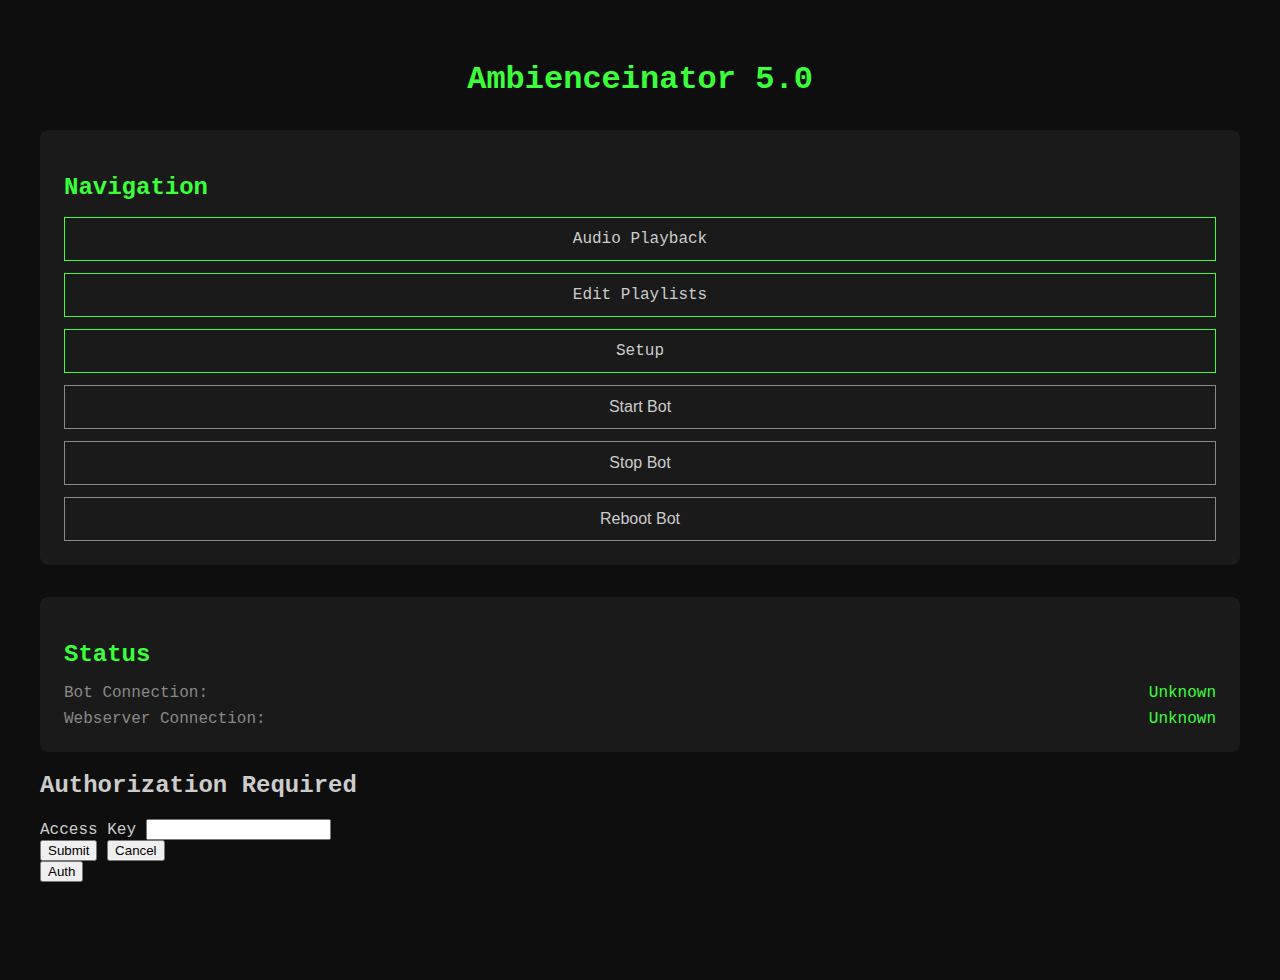
<file: index.html>
<!DOCTYPE html>
<html lang="en">
<head>
    <meta charset="UTF-8" />
    <meta name="viewport" content="width=device-width, initial-scale=1.0" />
    <title>Ambienceinator 5.0</title>
    <link rel="stylesheet" href="styles/styles.css"/>
    <script src="public/shared.js" defer></script>
    <script src="public/index.js" defer></script>
</head>
<body class="page page--dark page-index">
    <header class="header">
        <h1 class="header__title">Ambienceinator 5.0</h1>
    </header>

    <main class="home">
        <section class="home__nav nav-box">
        <h2 class="nav-box__title">Navigation</h2>
        <nav class="nav-box__menu">
            <a href="./playback" class="nav-box__btn nav-box__btn--link">Audio Playback</a>
            <a href="./edit" class="nav-box__btn nav-box__btn--link">Edit Playlists</a>
            <a href="./setup" class="nav-box__btn nav-box__btn--link">Setup</a>

            <button class="nav-box__btn nav-box__btn--action" id="btn-start">Start Bot</button>
            <button class="nav-box__btn nav-box__btn--action" id="btn-stop">Stop Bot</button>
            <button class="nav-box__btn nav-box__btn--action" id="btn-reboot">Reboot Bot</button>
        </nav>
        </section>

        <section class="home__status status-box">
        <h2 class="status-box__title">Status</h2>
        <div class="status-box__item status-box__item--bot">
            <span class="status-box__label">Bot Connection:</span>
            <span class="status-box__value" id="status-bot">Unknown</span>
        </div>
        <div class="status-box__item status-box__item--web">
            <span class="status-box__label">Webserver Connection:</span>
            <span class="status-box__value" id="status-web">Unknown</span>
        </div>
        </section>
    </main>
    
    <!-- AUTH OVERLAY (Global) -->
    <div id="auth-overlay" class="auth-overlay hidden">
        <div class="auth-modal">
            <h2 class="auth-modal__title">Authorization Required</h2>

            <label for="auth-input" class="auth-modal__label">Access Key</label>
            <input id="auth-input" type="password" class="auth-modal__input" />

            <div class="auth-modal__buttons">
                <button id="auth-submit" class="auth-modal__btn">Submit</button>
                <button id="auth-cancel" class="auth-modal__btn auth-modal__btn--cancel">Cancel</button>
            </div>
        </div>
    </div>

    <!-- AUTH FLOATING BUTTON -->
    <button id="auth-float-btn" class="corner-btn auth-float-btn hidden">Auth</button>

    <script src="public/auth_overlay.js" defer></script>
    
    <div id="global-status" class="global-status"></div>

</body>
</html>
</file>
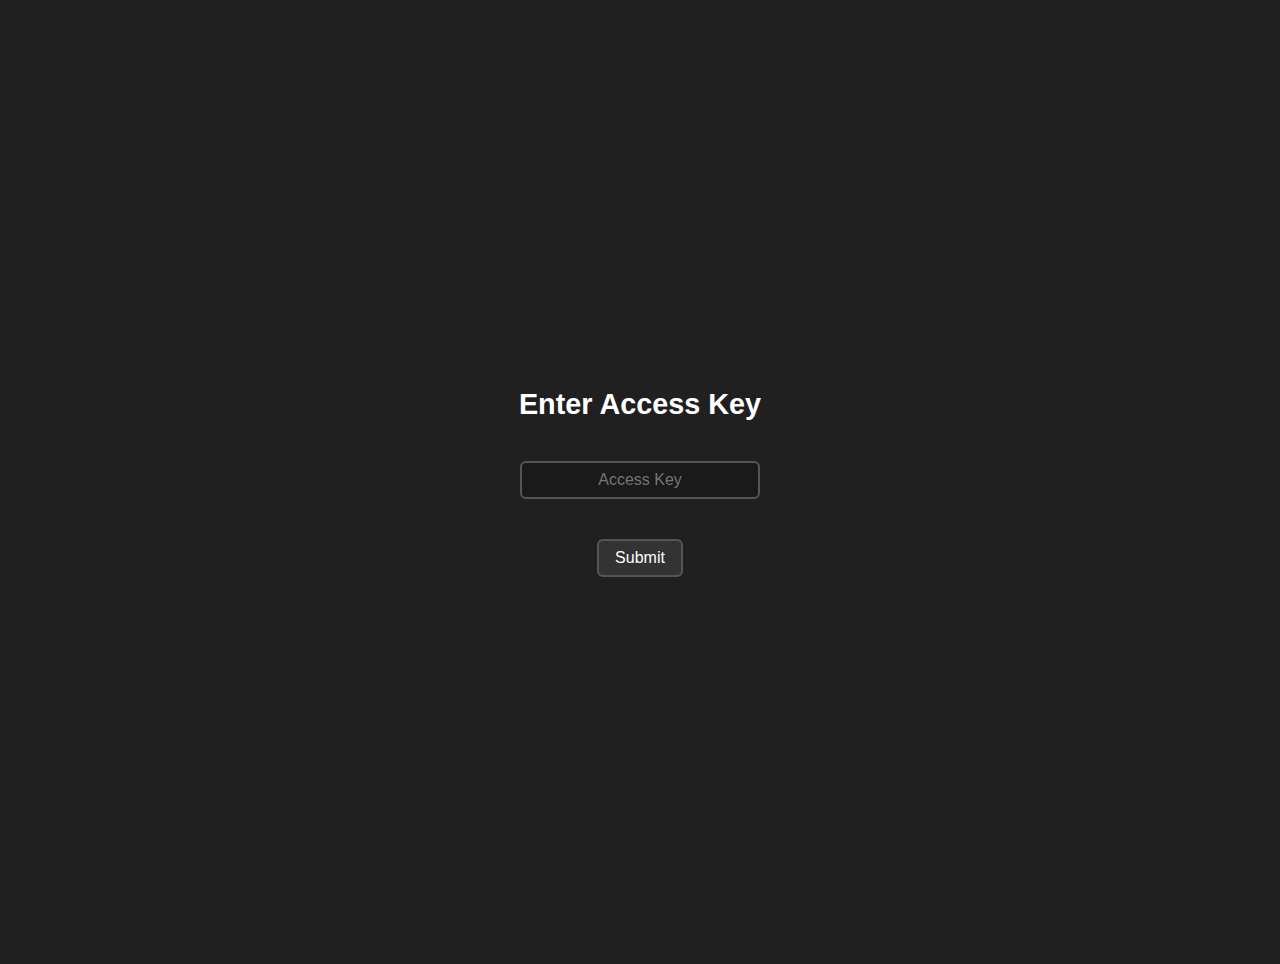
<file: auth.html>
<!DOCTYPE html>
<html>
<head>
    <meta charset="UTF-8">
    <title>Authenticate - Ambience-inator</title>
    <link rel="stylesheet" href="public/style.css">
    <style>
        .auth-box {
            display: flex;
            flex-direction: column;
            align-items: center;
            justify-content: center;
            gap: 1rem;
            height: 100vh;
        }
        input {
            padding: 8px;
            width: 240px;
            text-align: center;
        }
        button {
            padding: 8px 16px;
        }
    </style>
    <script>
        async function submitAuth() {
            const key = document.getElementById("authKey").value.trim();
            if (!key) return alert("Enter the key");

            // Verify key with server
            const res = await fetch("https://ambienceinator-web.onrender.com/auth_check", {
                method: "POST",
                headers: { "Content-Type": "application/json" },
                body: JSON.stringify({ key }),
                credentials: "include"
            });
            const data = await res.json();

            if (data.ok) {
                window.location.href = "./";
            } else {
                alert("Invalid key");
                localStorage.removeItem("ambience_auth_key");
            }
        }
    </script>
</head>
<body>
    <div class="auth-box">
        <h2>Enter Access Key</h2>
        <input id="authKey" type="password" placeholder="Access Key">
        <button onclick="submitAuth()">Submit</button>
    </div>
</body>
</html>
</file>
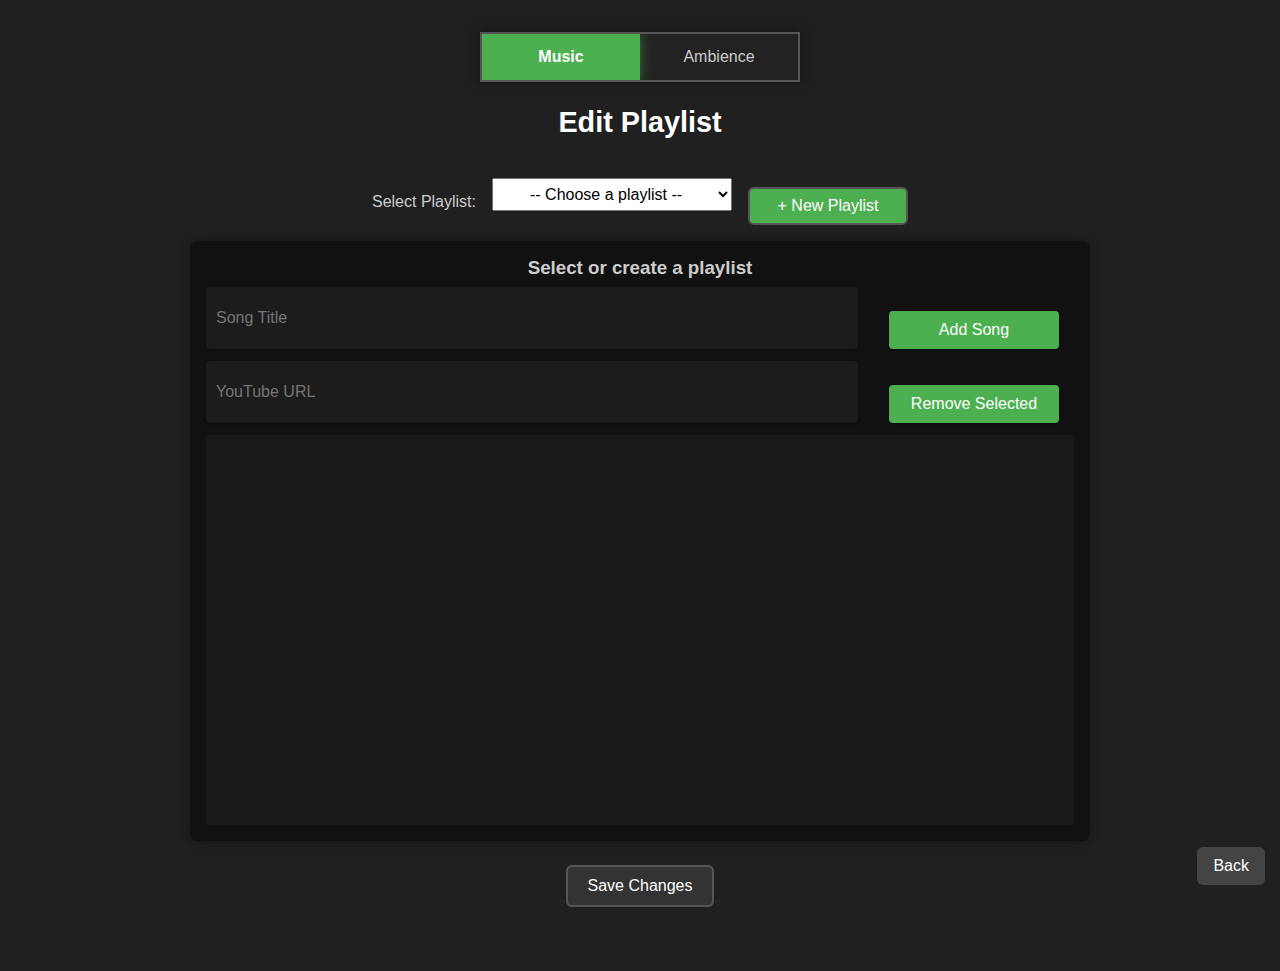
<file: edit.html>
<!DOCTYPE html>
<html>
<head>
    <meta charset="utf-8">
    <title>Edit Playlist - Ambience-inator 5.0</title>
    <link rel="stylesheet" href="public/style.css">
    <script src="public/edit.js" defer></script>
</head>    
<body>
    
    <div class="mode-toggle-container">
        <div class="mode-switch">
            <div class="mode-highlight"></div>
            <button id="musicModeBtn" class="mode-option active" onclick="switchMode('music')">Music</button>
            <button id="ambienceModeBtn" class="mode-option" onclick="switchMode('ambience')">Ambience</button>
        </div>
    </div>
    
    <h2>Edit Playlist</h2>
    
    <div class="playlist-controls">
        <label for="playlistSelect">Select Playlist:</label>
        <select id="playlistSelect">
            <option value="" disabled selected>-- Choose a playlist --</option>
        </select>
        <button id="newPlaylistBtn">+ New Playlist</button>        
    </div>
    
    <div id="playlistPanel" class="playlist-panel">
        <h3 id="playlistTitle" class="playlist-title">Select or create a playlist</h3>
        
        <div class="song-controls">
            <input id="songTitle" placeholder="Song Title">
            <button id="addSongBtn">Add Song</button>
            <input id="songUrl" placeholder="YouTube URL">
            <button id="removeSongBtn">Remove Selected</button>
        </div>        
        
        <ul id="songList" class="song-list"></ul>        
    </div>
    
    <div class="actions">
        <button id="saveBtn">Save Changes</button>
        <button class="floating" onclick="window.location.href='/'">Back</button>
    </div>
    
    <div id="statusMessage" class="status-message"></div>
    
</body>
</html>
</file>
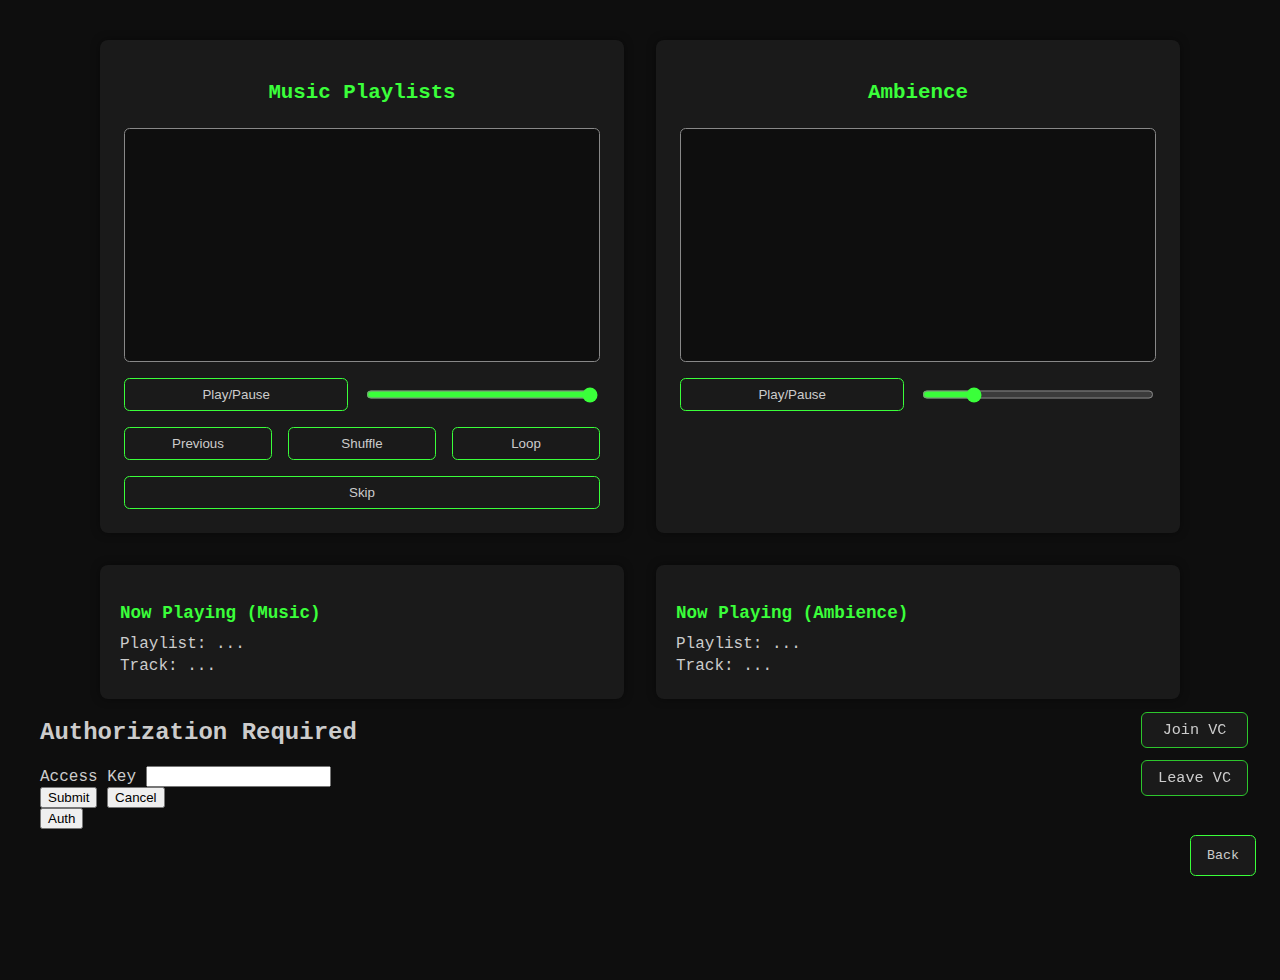
<file: playback.html>
<!DOCTYPE html>
<html lang="en">
<head>
    <meta charset="UTF-8" />
    <meta name="viewport" content="width=device-width, initial-scale=1.0" />
    <title>Ambienceinator 5.0 - Playback</title>
    <link rel="stylesheet" href="styles/styles.css" />
    <script src="public/shared.js" defer></script>
    <script src="public/playback.js" defer></script>
    
</head>
<body class="page page--dark page-playback">
    <main class="playback">

        <section class="playback__panels playback-panels">
        <!-- Music Panel -->
        <section class="playback-panels__panel playback-panel playback-panel--music">
            <h2 class="playback-panel__title">Music Playlists</h2>
            <div class="playback-panel__content" id="music-content"></div>

            <div class="playback-panel__controls">
            <div class="playback-panel__controls-row">
                <button id="music-playpause" class="playback-panel__btn">Play/Pause</button>
                <input type="range" id="music-volume" class="playback-panel__volume" min="0" max="100" value="100"/>
            </div>
            <div class="playback-panel__controls-row">
                <button id="music-prev" class="playback-panel__btn">Previous</button>
                <button id="music-shuffle" class="playback-panel__btn">Shuffle</button>
                <button id="music-loop" class="playback-panel__btn">Loop</button>
                <button id="music-skip" class="playback-panel__btn">Skip</button>
            </div>
            </div>
        </section>

        <!-- Ambience Panel -->
        <section class="playback-panels__panel playback-panel playback-panel--ambience">
            <h2 class="playback-panel__title">Ambience</h2>
            <div class="playback-panel__content" id="ambience-content"></div>

            <div class="playback-panel__controls">
            <div class="playback-panel__controls-row">
                <button id="ambience-playpause" class="playback-panel__btn">Play/Pause</button>
                <input type="range" id="ambience-volume" class="playback-panel__volume" min="0" max="100" value="20"/>
            </div>
            <div class="playback-panel__controls-row playback-panel__controls-row--empty"></div>
            </div>
        </section>
        </section>

        <!-- Now Playing Panels -->
        <section class="playback__nowplaying playback-nowplaying">
        <section class="playback-nowplaying__panel">
            <h3 class="playback-nowplaying__title">Now Playing (Music)</h3>
            <p class="playback-nowplaying__line" id="np-music-playlist">Playlist: ...</p>
            <p class="playback-nowplaying__line" id="np-music-track">Track: ...</p>
        </section>

        <section class="playback-nowplaying__panel">
            <h3 class="playback-nowplaying__title">Now Playing (Ambience)</h3>
            <p class="playback-nowplaying__line" id="np-ambience-playlist">Playlist: ...</p>
            <p class="playback-nowplaying__line" id="np-ambience-track">Track: ...</p>
        </section>
        </section>

    </main>
    
    <div class="playback-floating-vc">
        <button id="vc-join" class="playback-floating-vc__btn">Join VC</button>
        <button id="vc-leave" class="playback-floating-vc__btn">Leave VC</button>
    </div>
    
    <!-- AUTH OVERLAY (Global) -->
    <div id="auth-overlay" class="auth-overlay hidden">
        <div class="auth-modal">
            <h2 class="auth-modal__title">Authorization Required</h2>

            <label for="auth-input" class="auth-modal__label">Access Key</label>
            <input id="auth-input" type="password" class="auth-modal__input" />

            <div class="auth-modal__buttons">
                <button id="auth-submit" class="auth-modal__btn">Submit</button>
                <button id="auth-cancel" class="auth-modal__btn auth-modal__btn--cancel">Cancel</button>
            </div>
        </div>
    </div>

    <!-- AUTH FLOATING BUTTON -->
    <button id="auth-float-btn" class="corner-btn auth-float-btn hidden">Auth</button>

    <script src="public/auth_overlay.js" defer></script>

    <a href="./">
        <button class="corner-btn back-btn" type="button">Back</button>
    </a>
    
    <div id="global-status" class="global-status"></div>

</body>
</html>
</file>
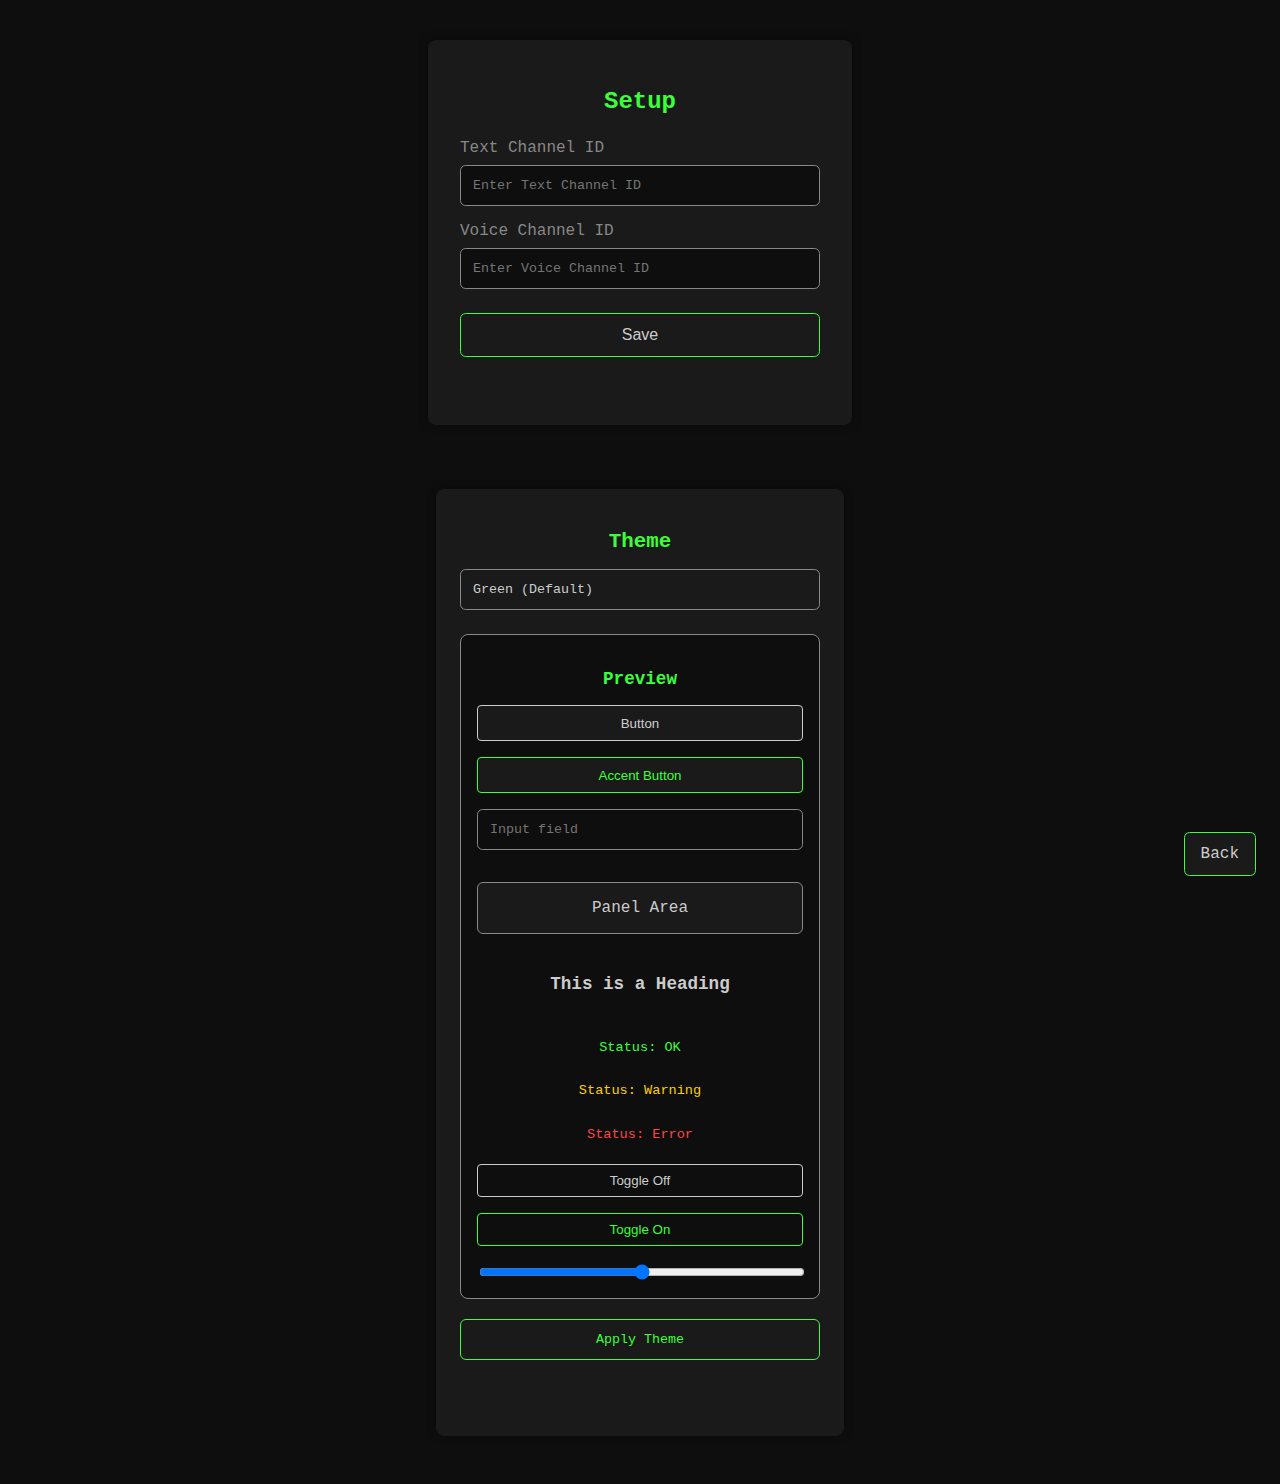
<file: setup.html>
<!DOCTYPE html>
<html lang="en">
<head>
    <meta charset="UTF-8" />
    <meta name="viewport" content="width=device-width, initial-scale=1.0" />
    <title>Ambienceinator 5.0 - Setup</title>
    <link rel="stylesheet" href="styles/styles.css" />
    <script src="public/shared.js" defer></script>
    <script src="public/setup.js" defer></script>
</head>
<body class="page page--dark">
    <main class="setup">
        <section class="setup__panel setup-panel">
            <h1 class="setup-panel__title">Setup</h1>

            <label for="setup-text" class="setup-panel__label">Text Channel ID</label>
            <input
                type="text"
                id="setup-text"
                class="setup-panel__input"
                placeholder="Enter Text Channel ID"
                autocomplete="off"
            />

            <label for="setup-voice" class="setup-panel__label">Voice Channel ID</label>
            <input
                type="text"
                id="setup-voice"
                class="setup-panel__input"
                placeholder="Enter Voice Channel ID"
                autocomplete="off"
            />

            <button id="setup-save" class="setup-panel__btn">Save</button>

            <div id="setup-status" class="setup-panel__status">&nbsp;</div>
        </section>
        
        <section class="setup-theme">
            <h2 class="setup-theme__title">Theme</h2>

            <!-- Theme Selector -->
            <div class="setup-theme__select-wrapper">
                <select id="theme-select" class="setup-theme__select setup-theme__select--styled">
                    <option value="green">Green (Default)</option>
                    <option value="purple">Purple</option>
                    <option value="pink">Pink</option>
                    <option value="forest">Forest</option>
                    <option value="discord">Discord</option>
                    <option value="nord">Nord</option>
                    <option value="solarized-dark">Solarized - Dark</option>
                    <option value="synthwave">Synthwave</option>
                    <option value="terminal">Terminal</option>
                    <option value="steam">Steam</option>
                    <option value="twitch">Twitch</option>
                    <option value="nebula">Nebula</option>
                    <option value="vscode">VSCode</option>
                </select>
            </div>

            <!-- PREVIEW BUFFET -->
            <div class="setup-theme__preview-area">
                <h3 class="setup-theme__preview-title">Preview</h3>

                <div class="setup-theme__preview-grid">

                    <!-- Buttons -->
                    <button class="preview-btn">Button</button>
                    <button class="preview-btn preview-btn--accent">Accent Button</button>

                    <!-- Inputs -->
                    <input type="text" class="preview-input" placeholder="Input field" />

                    <!-- Panels -->
                    <div class="preview-panel">
                        <span>Panel Area</span>
                    </div>

                    <!-- Headings -->
                    <h4 class="preview-heading">This is a Heading</h4>

                    <!-- Status labels -->
                    <span class="preview-status preview-status--ok">Status: OK</span>
                    <span class="preview-status preview-status--warn">Status: Warning</span>
                    <span class="preview-status preview-status--err">Status: Error</span>

                    <!-- Toggle Buttons -->
                    <button class="preview-toggle">Toggle Off</button>
                    <button class="preview-toggle preview-toggle--on">Toggle On</button>

                    <!-- Slider -->
                    <input type="range" class="preview-slider" />
                </div>
            </div>

            <!-- APPLY THEME -->
            <button id="theme-apply" class="setup-theme__apply-btn">
                Apply Theme
            </button>

            <p class="setup-theme__status" id="theme-status"></p>
        </section>

    </main>

    <a href="./" class="setup__back-btn back-btn">Back</a>
</body>
</html>
</file>
<file: styles/styles.css>
:root,
[data-theme=green] {
  --bg: #0e0e0e;
  --bg-light: #1a1a1a;
  --accent: #3aff3a;
  --accent-dark:#2dc62d;
  --grey: #cccccc;
  --grey-dark: #888888;
}

[data-theme=purple] {
  --bg: #0e0e0e;
  --bg-light: #1a1a1a;
  --accent: #c259ff;
  --accent-dark:#8c32c8;
  --grey: #e0d4f7;
  --grey-dark: #9a7fc0;
}

[data-theme=pink] {
  --bg: #0e0e0e;
  --bg-light: #1a1a1a;
  --accent: #ff5fad;
  --accent-dark:#d83d89;
  --grey: #ffd9ec;
  --grey-dark: #b38aa3;
}

[data-theme=forest] {
  --bg: #0e0e0e;
  --bg-light: #1a1a1a;
  --accent: #4cbc4c;
  --accent-dark:#359335;
  --grey: #d2e2d2;
  --grey-dark: #90a790;
}

.page--dark {
  background-color: var(--bg);
  color: var(--grey);
  font-family: "Fira Mono", monospace;
  min-height: 100vh;
  padding: 2rem;
}

.header__title {
  font-size: 2rem;
  color: var(--accent);
  margin-bottom: 2rem;
  text-align: center;
}

.nav-box {
  background: var(--bg-light);
  padding: 1.5rem;
  border-radius: 0.5rem;
  margin-bottom: 2rem;
}
.nav-box__title {
  color: var(--accent);
  margin-bottom: 1rem;
}
.nav-box__menu {
  display: flex;
  flex-direction: column;
  gap: 0.75rem;
}
.nav-box__btn {
  padding: 0.75rem 1rem;
  border: 1px solid var(--accent);
  background: transparent;
  color: var(--grey);
  cursor: pointer;
  text-align: center;
  font-size: 1rem;
  transition: all 0.15s ease;
}
.nav-box__btn:disabled {
  background: var(--bg-light);
  border-color: var(--grey-dark);
  color: var(--grey-dark);
  opacity: 0.5;
  cursor: not-allowed;
  box-shadow: none;
  transform: none;
  pointer-events: none;
  filter: grayscale(50%);
}
.nav-box__btn:hover {
  background: var(--accent-dark);
  color: var(--bg);
}
.nav-box__btn--link {
  text-decoration: none;
  display: block;
}
.nav-box__btn--action {
  border-color: var(--grey-dark);
}
.nav-box__btn--action:hover {
  background: var(--grey-dark);
  color: var(--bg);
}

.status-box {
  background: var(--bg-light);
  padding: 1.5rem;
  border-radius: 0.5rem;
}
.status-box__title {
  color: var(--accent);
  margin-bottom: 1rem;
}
.status-box__item {
  display: flex;
  justify-content: space-between;
  margin-bottom: 0.5rem;
}
.status-box__item:last-child {
  margin-bottom: 0;
}
.status-box__label {
  color: var(--grey-dark);
}
.status-box__value {
  color: var(--accent);
}

.auth {
  display: flex;
  justify-content: center;
  align-items: center;
  min-height: 100vh;
}

.auth-panel {
  background: var(--bg-light);
  padding: 2rem;
  border-radius: 0.5rem;
  width: 320px;
  text-align: center;
  box-shadow: 0 0 10px rgba(0, 0, 0, 0.4);
}
.auth-panel__title {
  color: var(--accent);
  font-size: 1.5rem;
  margin-bottom: 1.5rem;
}
.auth-panel__label {
  display: block;
  text-align: left;
  color: var(--grey-dark);
  margin-bottom: 0.5rem;
}
.auth-panel__input {
  width: 100%;
  padding: 0.75rem;
  border-radius: 0.35rem;
  border: 1px solid var(--grey-dark);
  background: var(--bg);
  color: var(--grey);
  margin-bottom: 1rem;
  font-family: "Fira Mono", monospace;
  box-sizing: border-box;
}
.auth-panel__input:focus {
  border-color: var(--accent);
  outline: none;
  box-shadow: 0 0 6px var(--accent);
}
.auth-panel__btn {
  width: 100%;
  padding: 0.75rem 1rem;
  border-radius: 0.35rem;
  border: 1px solid var(--accent);
  background: transparent;
  color: var(--grey);
  cursor: pointer;
  font-size: 1rem;
  transition: all 0.15s ease;
}
.auth-panel__btn:hover {
  background: var(--accent-dark);
  color: var(--bg);
}

.setup {
  display: flex;
  justify-content: center;
  flex-direction: column;
  gap: 2rem;
  align-items: center;
  min-height: 100vh;
}

.setup-panel {
  background: var(--bg-light);
  padding: 2rem;
  border-radius: 0.5rem;
  width: 360px;
  text-align: center;
  box-shadow: 0 0 10px rgba(0, 0, 0, 0.4);
}
.setup-panel__title {
  color: var(--accent);
  font-size: 1.5rem;
  margin-bottom: 1.5rem;
}
.setup-panel__label {
  display: block;
  text-align: left;
  color: var(--grey-dark);
  margin-bottom: 0.5rem;
}
.setup-panel__input {
  width: 100%;
  padding: 0.75rem;
  border-radius: 0.35rem;
  border: 1px solid var(--grey-dark);
  background: var(--bg);
  color: var(--grey);
  margin-bottom: 1rem;
  font-family: "Fira Mono", monospace;
  box-sizing: border-box;
}
.setup-panel__input:focus {
  border-color: var(--accent);
  outline: none;
  box-shadow: 0 0 6px var(--accent);
}
.setup-panel__btn {
  width: 100%;
  padding: 0.75rem 1rem;
  border-radius: 0.35rem;
  border: 1px solid var(--accent);
  background: transparent;
  color: var(--grey);
  cursor: pointer;
  font-size: 1rem;
  margin-top: 0.5rem;
  transition: all 0.15s ease;
}
.setup-panel__btn:hover {
  background: var(--accent-dark);
  color: var(--bg);
}
.setup-panel__status {
  margin-top: 1rem;
  min-height: 1.25rem;
  color: var(--accent);
  font-size: 0.95rem;
}

.setup-theme {
  background: var(--bg-light);
  padding: 1.5rem;
  border-radius: 0.5rem;
  width: 360px;
  text-align: center;
  box-shadow: 0 0 10px rgba(0, 0, 0, 0.4);
  margin-top: 2rem;
}
.setup-theme__title {
  color: var(--accent);
  font-size: 1.3rem;
  margin-bottom: 1rem;
}
.setup-theme__select-wrapper {
  margin-bottom: 1rem;
}
.setup-theme__select--styled {
  -webkit-appearance: none;
     -moz-appearance: none;
          appearance: none;
  background: var(--bg-light) url("data:image/svg+xml;utf8,<svg fill='%23cccccc' height='24' width='24' viewBox='0 0 24 24'><path d='M7 10l5 5 5-5z'/></svg>") no-repeat right 0.75rem center;
  background-size: 1.2rem;
  padding: 0.75rem 2.5rem 0.75rem 0.75rem;
  border: 1px solid var(--grey-dark);
  color: var(--grey);
  border-radius: 0.35rem;
  cursor: pointer;
  font-family: "Fira Mono", monospace;
  width: 100%;
}
.setup-theme__select--styled:hover {
  border-color: var(--accent);
}
.setup-theme__select--styled:focus {
  outline: none;
  border-color: var(--accent);
  box-shadow: 0 0 6px var(--accent);
}
.setup-theme__status {
  margin-top: 1rem;
  min-height: 1.25rem;
  color: var(--accent);
}
.setup-theme__apply-btn {
  margin-top: 1.2rem;
  padding: 0.75rem 1.2rem;
  background: transparent;
  color: var(--accent);
  border: 1px solid var(--accent);
  border-radius: 6px;
  cursor: pointer;
  font-family: "Fira Mono", monospace;
  width: 100%;
}
.setup-theme__apply-btn:hover {
  background: var(--accent-dark);
  color: var(--bg);
}
.setup-theme__preview-area {
  margin-top: 1.5rem;
  padding: 1rem;
  background: var(--bg);
  border: 1px solid var(--grey-dark);
  border-radius: 0.5rem;
}
.setup-theme__preview-title {
  color: var(--accent);
  font-size: 1.1rem;
  margin-bottom: 0.75rem;
}
.setup-theme__preview-grid {
  display: grid;
  grid-template-columns: repeat(auto-fit, minmax(160px, 1fr));
  gap: 1rem;
  margin-top: 1rem;
}
.setup-theme .preview-btn {
  padding: 0.6rem 1rem;
  background: var(--bg-light);
  border: 1px solid var(--grey);
  border-radius: 4px;
  color: var(--grey);
}
.setup-theme .preview-btn--accent {
  border-color: var(--accent);
  color: var(--accent);
}
.setup-theme .preview-input {
  width: 100%;
  padding: 0.75rem;
  border-radius: 0.35rem;
  border: 1px solid var(--grey-dark);
  background: var(--bg);
  color: var(--grey);
  margin-bottom: 1rem;
  font-family: "Fira Mono", monospace;
  box-sizing: border-box;
}
.setup-theme .preview-panel {
  padding: 1rem;
  background: var(--bg-light);
  border: 1px solid var(--grey-dark);
  border-radius: 6px;
  color: var(--grey);
  text-align: center;
}
.setup-theme .preview-heading {
  color: var(--grey);
  font-size: 1.1rem;
  font-weight: bold;
}
.setup-theme .preview-status {
  padding: 0.4rem 0.6rem;
  border-radius: 4px;
  font-size: 0.85rem;
}
.setup-theme .preview-status--ok {
  color: var(--accent);
}
.setup-theme .preview-status--warn {
  color: #ffcc00;
}
.setup-theme .preview-status--err {
  color: #ff4444;
}
.setup-theme .preview-toggle {
  padding: 0.5rem 1rem;
  border: 1px solid var(--grey);
  background: transparent;
  color: var(--grey);
  border-radius: 4px;
}
.setup-theme .preview-toggle--on {
  border-color: var(--accent);
  color: var(--accent);
}
.setup-theme .preview-slider {
  width: 100%;
}

.edit-mode {
  background: var(--bg-light);
  padding: 0.75rem 1rem;
  border-radius: 0.5rem;
  display: flex;
  gap: 1rem;
  box-shadow: 0 0 10px rgba(0, 0, 0, 0.4);
}
.edit-mode__btn {
  padding: 0.5rem 1.25rem;
  border-radius: 0.35rem;
  background: transparent;
  border: 1px solid var(--grey-dark);
  color: var(--grey);
  cursor: pointer;
  font-family: "Fira Mono", monospace;
  transition: all 0.15s ease;
}
.edit-mode__btn:hover {
  border-color: var(--accent);
  color: var(--accent);
  box-shadow: 0 0 6px var(--accent);
}
.edit-mode__btn--active {
  background: var(--accent-dark);
  border-color: var(--accent);
  color: var(--bg);
  box-shadow: 0 0 12px var(--accent);
  cursor: default;
}
.edit-mode__btn--active:hover {
  background: var(--accent-dark);
  border-color: var(--accent);
  color: var(--bg);
  box-shadow: 0 0 12px var(--accent);
}

.edit {
  display: flex;
  flex-direction: column;
  align-items: center;
  gap: 2rem;
}

.edit-top {
  display: flex;
  align-items: center;
  gap: 1rem;
}
.edit-top__label {
  color: var(--accent);
  font-size: 1.2rem;
  white-space: nowrap;
}
.edit-top__select {
  padding: 0.5rem;
  background: var(--bg-light);
  color: var(--grey);
  border: 1px solid var(--grey-dark);
  border-radius: 0.35rem;
  font-family: "Fira Mono", monospace;
}
.edit-top__btn {
  padding: 0.5rem 1rem;
  border: 1px solid var(--accent);
  background: transparent;
  color: var(--grey);
  border-radius: 0.35rem;
  cursor: pointer;
  transition: all 0.15s ease;
}
.edit-top__btn:hover {
  background: var(--accent-dark);
  color: var(--bg);
}

.edit-panel {
  background: var(--bg-light);
  padding: 1.5rem;
  border-radius: 0.5rem;
  width: 600px;
  max-height: 60vh;
  display: flex;
  flex-direction: column;
  gap: 1rem;
  box-shadow: 0 0 10px rgba(0, 0, 0, 0.4);
}
.edit-panel__content {
  background: var(--bg);
  border: 1px solid var(--grey-dark);
  border-radius: 0.35rem;
  padding: 1rem;
  height: 300px;
  overflow-y: auto;
  font-family: "Fira Mono", monospace;
}
.edit-panel__row {
  display: flex;
  gap: 1rem;
}
.edit-panel__row-btn {
  padding: 0.5rem 1rem;
  border: 1px solid var(--accent);
  background: transparent;
  color: var(--grey);
  border-radius: 0.35rem;
  cursor: pointer;
  transition: all 0.15s ease;
}
.edit-panel__row-btn:hover {
  background: var(--accent-dark);
  color: var(--bg);
}
.edit-panel__input {
  flex: 1;
  padding: 0.75rem;
  border-radius: 0.35rem;
  border: 1px solid var(--grey-dark);
  background: var(--bg);
  color: var(--grey);
  font-family: "Fira Mono", monospace;
}
.edit-panel__input:focus {
  border-color: var(--accent);
  outline: none;
  box-shadow: 0 0 6px var(--accent);
}
.edit-panel__footer {
  display: flex;
  justify-content: space-between;
  align-items: center;
  margin-top: 0.5rem;
}
.edit-panel__status {
  color: var(--accent);
  font-size: 0.95rem;
  min-height: 1.25rem;
}
.edit-panel__save {
  padding: 0.5rem 1.25rem;
  background: transparent;
  border: 1px solid var(--accent);
  color: var(--grey);
  cursor: pointer;
  border-radius: 0.35rem;
  transition: all 0.15s ease;
}
.edit-panel__save:hover {
  background: var(--accent-dark);
  color: var(--bg);
}

.edit-panel__item {
  background: var(--bg-light);
  padding: 0.6rem 1rem;
  margin-bottom: 0.4rem;
  border: 1px solid var(--accent-dark);
  border-radius: 6px;
  font-family: monospace;
  font-size: 0.95rem;
  color: var(--grey);
  cursor: pointer;
  transition: background 0.15s ease, border-color 0.15s ease, transform 0.1s ease, box-shadow 0.15s ease;
}

.edit-panel__item:hover {
  background: var(--accent-dark);
  border-color: var(--accent);
  color: var(--bg);
  transform: translateX(4px);
  box-shadow: 0 0 6px var(--accent);
}

.edit-panel__item--selected {
  background: var(--accent);
  border-color: var(--accent);
  color: var(--bg);
  font-weight: bold;
  transform: translateX(6px);
  box-shadow: 0 0 10px var(--accent), 0 0 20px var(--accent-dark);
}

.playback {
  display: flex;
  flex-direction: column;
  align-items: center;
  gap: 2rem;
}

/* Panels container */
.playback-panels {
  display: flex;
  justify-content: center;
  gap: 2rem;
  width: 90%;
  flex-wrap: nowrap;
}

/* Individual panel */
.playback-panel {
  background: var(--bg-light);
  padding: 1.5rem;
  border-radius: 0.5rem;
  flex: 1 1 45%;
  max-width: 45%;
  min-width: 300px;
  display: flex;
  flex-direction: column;
  gap: 1rem;
  box-shadow: 0 0 10px rgba(0, 0, 0, 0.4);
}
.playback-panel__title {
  color: var(--accent);
  font-size: 1.3rem;
  margin-bottom: 0.5rem;
  text-align: center;
}
.playback-panel__content {
  background: var(--bg);
  border: 1px solid var(--grey-dark);
  border-radius: 0.35rem;
  padding: 1rem;
  min-height: 200px;
  max-height: 250px;
  height: auto;
  overflow-y: auto;
  font-family: "Fira Mono", monospace;
}
.playback-panel__content button.selected {
  border-color: var(--accent);
  color: var(--accent);
  box-shadow: 0 0 8px var(--accent);
  background: rgba(var(--accent), 0.15);
}
.playback-panel__controls {
  display: flex;
  flex-direction: column;
  gap: 1rem;
}
.playback-panel__controls-row {
  display: flex;
  justify-content: space-between;
  gap: 1rem;
  flex-wrap: wrap;
}
.playback-panel__controls-row--empty {
  height: 2.5rem;
}
.playback-panel__btn {
  padding: 0.5rem 1rem;
  border: 1px solid var(--accent);
  color: var(--grey);
  background: transparent;
  border-radius: 0.35rem;
  cursor: pointer;
  transition: all 0.15s ease;
  flex: 1 1 30%;
  min-width: 120px;
}
.playback-panel__btn:hover {
  background: var(--accent-dark);
  color: var(--bg);
}
.playback-panel__btn.active-toggle {
  background: var(--accent-dark);
  border-color: var(--accent);
  color: var(--accent);
  box-shadow: 0 0 8px var(--accent);
  opacity: 0.4;
}
.playback-panel__volume {
  flex: 1 1 150px;
  min-width: 150px;
  cursor: pointer;
  accent-color: var(--accent);
}

@media (max-width: 750px) {
  .playback-panels {
    flex-wrap: wrap;
  }
  .playback-panel {
    max-width: 100%;
    flex: 1 1 100%;
  }
}
.playback-nowplaying {
  display: flex;
  width: 90%;
  gap: 2rem;
  flex-wrap: nowrap;
  margin: 0 auto;
  justify-content: center;
}

.playback-nowplaying__panel {
  flex: 1 1 45%;
  max-width: 45%;
  min-width: 300px;
  background: var(--bg-light);
  padding: 1.25rem;
  border-radius: 0.5rem;
  box-shadow: 0 0 10px rgba(0, 0, 0, 0.4);
}

.playback-nowplaying__title {
  color: var(--accent);
  font-size: 1.1rem;
  margin-bottom: 0.75rem;
}

.playback-nowplaying__line {
  color: var(--grey);
  margin: 0.25rem 0;
  text-overflow: ellipsis;
}

@media (max-width: 750) {
  .playback-nowplaying {
    flex-wrap: wrap;
  }
  .playback-nowplaying__panel {
    flex: 1 1 100%;
    max-width: 100%;
  }
}
.playback-vc {
  display: flex;
  gap: 1.5rem;
  margin-top: 1rem;
  flex-wrap: wrap;
}
.playback-vc__btn {
  padding: 0.75rem 1.5rem;
  background: transparent;
  border: 1px solid var(--accent);
  color: var(--grey);
  border-radius: 0.35rem;
  cursor: pointer;
  transition: all 0.15s ease;
}
.playback-vc__btn:hover {
  background: var(--accent-dark);
  color: var(--bg);
}

.playlist-item {
  display: block;
  width: 100%;
  background: var(--bg-light);
  padding: 0.6rem 1rem;
  margin-bottom: 0.5rem;
  border: 1px solid var(--accent-dark);
  border-radius: 6px;
  font-family: monospace;
  font-size: 0.95rem;
  color: var(--grey);
  cursor: pointer;
  text-align: left;
  box-sizing: border-box;
  max-width: 100%;
  overflow: hidden;
  text-overflow: ellipsis;
  white-space: nowrap;
  transition: background 0.15s ease, border-color 0.15s ease, box-shadow 0.15s ease, transform 0.1s ease;
}

.playlist-item:hover {
  background: var(--accent-dark);
  border-color: var(--accent);
  color: var(--bg);
  transform: translateX(4px);
  box-shadow: 0 0 6px var(--accent);
}

.playlist-item--active {
  background: var(--accent);
  border-color: var(--accent);
  color: var(--bg);
  font-weight: bold;
  transform: translateX(6px);
  box-shadow: 0 0 10px var(--accent), 0 0 20px var(--accent-dark);
}

.playback-floating-vc {
  position: fixed;
  bottom: 6.5rem;
  right: 2rem;
  display: flex;
  flex-direction: column;
  gap: 0.75rem;
  z-index: 9999;
}

.playback-floating-vc__btn {
  background: var(--bg-light);
  color: var(--grey);
  border: 1px solid var(--accent-dark);
  padding: 0.5rem 1rem;
  border-radius: 6px;
  font-family: monospace;
  font-size: 0.95rem;
  cursor: pointer;
  transition: background 0.2s ease, border-color 0.2s ease, box-shadow 0.2s ease;
}
.playback-floating-vc__btn:disabled {
  border-color: var(--accent);
  color: var(--accent);
  box-shadow: 0 0 8px var(--accent);
  background: rgba(var(--accent), 0.15);
  cursor: not-allowed;
  opacity: 0.4;
}
.playback-floating-vc__btn:hover:not(:disabled) {
  background: var(--accent-dark);
  color: var(--bg);
  border-color: var(--accent);
  box-shadow: 0 0 6px var(--accent);
}

.back-btn {
  position: fixed;
  right: 1.5rem;
  bottom: 1.5rem;
  padding: 0.75rem 1rem;
  background: var(--bg-light);
  border: 1px solid var(--accent);
  color: var(--grey);
  border-radius: 0.35rem;
  text-decoration: none;
  font-family: "Fira Mono", monospace;
  transition: all 0.15s ease;
}
.back-btn:hover {
  background: var(--accent-dark);
  color: var(--bg);
}/*# sourceMappingURL=styles.css.map */
</file>
<file: public/style.css>
* {
    margin: 0;
    padding: 0;
    box-sizing: border-box;
}

body {
    background: #202020;
    color: white;
    font-family: sans-serif;
    display: flex;
    flex-direction: column;
    align-items: center;
    justify-content: flex-start;
    min-height: 100vh;
    padding-top: 2rem;
    padding-bottom: 2rem;
    box-sizing: border-box;
}

h2 {
    font-size: 1.8rem;
    margin-bottom: 1.5rem;
    color: #fff;
}

label {
    font-size: 1rem;
    margin-top: 1rem;
    color: #ccc;
}

input {
    padding: 8px 10px;
    font-size: 1rem;
    width: 280px;
    border: 2px solid #555;
    border-radius: 6px;
    background: #1a1a1a;
    color: #fff;
    transition: border-color 0.2s ease, background 0.2s ease;
}

input:focus {
    outline: none;
    border-color: #4caf50;
    background: #222;
}

body.allow-scroll {
  overflow: auto;
}

button {
    padding: 10px 20px;
    font-size: 1rem;
    background: #333;
    border: 2px solid #555;
    border-radius: 6px;
    color: white;
    cursor: pointer;
    transition: all 0.2s ease;
    margin-top: 1.5rem;
}

button:hover:not(:disabled) {
    background: #4caf50;
    border-color: #4caf50;
    transform: scale(1.03);
}

button:disabled, select:disabled {
    opacity: 0.5;
    cursor: not-allowed;
    background: #222;
    border-color: #444;
    color: #888;
    pointer-events: none;
}

.floating {
    position: fixed;
    bottom: 15px;
    right: 15px;
    padding: 10px 16px;
    background: #444;
    color: white;
    border: none;
    border-radius: 6px;
    cursor: pointer;
}
.floating:hover{
  background: #4caf50;
  border-color: #4caf50;
}
/* ===== Editing Menu ===== */
.playlist-controls,
.actions {
    display: flex;
    align-items: center;
    justify-content: center;
    gap: 1rem;
    margin-bottom: 1rem;
    min-height: 50px;
    flex-wrap: wrap;
}

.playlist-panel {
    background: #111;
    padding: 16px;
    border-radius: 8px;
    width: 90%;
    max-width: 900px;
    height: 600px;
    box-shadow: 0 0 10px rgba(0, 0, 0, 0.4);
    display: flex;
    flex-direction: column;
    overflow: hidden;
}

.playlist-title {
    text-align: center;
    color: #ccc;
    margin-bottom: 0.5rem;
    flex-shrink: 0;
}

.song-controls {
    display: grid;
    grid-template-columns: 1fr 200px;
    grid-template-rows: auto auto;
    gap: 0.75rem 1rem;
    width: 100%;
    max-width: 900px;
    margin: 0 auto 0.75rem auto;
  }

.song-controls input {
    width: 100%;
    padding: 10px;
    font-size: 1rem;
    border-radius: 4px;
    border: none;
    outline: none;
    background: #1c1c1c;
    color: #fff;
}

.song-controls button {
    width: 85%;
    max-width: 180px;
    padding: 10px;
    font-size: 1rem;
    background: #4caf50;
    color: white;
    border: none;
    border-radius: 4px;
    cursor: pointer;
    transition: background 0.2s;
    justify-self: center;
}

.song-controls button:hover {
  background: #45a049;
}

.song-controls input,
.song-controls button {
  box-shadow: 0 1px 2px rgba(0, 0, 0, 0.4);
}

.song-list {
    list-style: none;
    padding: 0;
    margin: 0;
    background: #181818;
    border-radius: 4px;
    flex-grow: 1;                   /* fill remaining vertical space */
    overflow-y: auto;               /* scroll vertically inside */
    font-size: 0.95rem;
    min-height: 0;                  /* <-- IMPORTANT: allows flex child to scroll */
}

.song-list li {
    padding: 8px 12px;
    border-bottom: 1px solid #333;
    cursor: pointer;
    text-overflow: ellipsis;
    white-space: nowrap;
    overflow: hidden;
}

.song-list li:hover {
    background: #222;
}

.song-list li.selected {
    background: #444;
}

.playlist-controls{
    transition: opacity 0.25s ease, visibility 0.25s ease;
}

#playlistSelect {
  width: 240px;
  padding: 6px;
  font-size: 1rem;
  text-align: center;
}

#newPlaylistBtn {
  width: 160px;
  padding: 8px 0;
  font-size: 1rem;
  border: 2px solid #555;
  border-radius: 6px;
  background: #4caf50;
  color: white;
  cursor: pointer;
  transition: background 0.2s ease, transform 0.2s ease;
}

/* ===== Status Messages ===== */
.status-message {
    text-align: center;
    margin-top: 1rem;
    font-size: 1rem;
    opacity: 0;
    transition: opacity 0.3s ease, color 0.3s ease;
    color: #aaa;
}

.status-message.show {
    opacity: 1;
}

.status-success {
    color: #4caf50;
}

.status-warning {
    color: #ffca28;
}

.status-error {
    color: #f44336;
}

/* ===== Navigation Menu ===== */
.nav-menu {
  display: flex;
  flex-direction: column;
  align-items: center;
  gap: 1rem;
  margin-top: 2rem;
  background: #111;
  padding: 1rem 2rem;
  border-radius: 8px;
  box-shadow: 0 0 8px rgba(0, 0, 0, 0.5);
}

.nav-menu h2 {
  color: #ccc;
  margin-bottom: 0.5rem;
}

.nav-btn {
  padding: 12px 32px;
  font-size: 1.1rem;
  background: #333;
  border: 2px solid #555;
  color: #fff;
  border-radius: 6px;
  cursor: pointer;
  transition: all 0.2s ease;
  width: 220px;
  text-align: left;
}

.nav-btn:hover {
  background: #4caf50;
  border-color: #4caf50;
  color: white;
  transform: scale(1.03);
}

/* ===== Mode Switch Panel ===== */
.mode-toggle-container {
    display: flex;
    justify-content: center;
    margin-bottom: 1.5rem;
}

.mode-switch {
    position: relative;
    display: grid;
    grid-template-columns: 1fr 1fr;
    background: #222;
    border: 2px solid #555;
    border-radius: 0px;
    overflow: hidden;
    width: 320px;
    height: 50px;
    box-shadow: 0 0 10px rgba(0,0,0,0.4);
}

.mode-option {
    all: unset;
    display: flex;
    align-items: center;
    justify-content: center;
    width: 100%;
    height: 100%;
    color: #ccc;
    font-size: 1rem;
    cursor: pointer;
    user-select: none;
    transition: color 0.2s ease, transform 0.15s ease;
    z-index: 2;
}

.mode-option.active {
    color: #fff;
    font-weight: 600;
}

.mode-option:hover {
    background: transparent !important;
    border-color: transparent !important;
    color: inherit !important;
    transform: none !important;
    box-shadow: none !important;
    transform: scale(1.03);
    color: #fff;
}

.mode-highlight {
    position: absolute;
    top: 0;
    left: 0;
    width: 50%;
    height: 100%;
    background: #4caf50;
    border-radius: 0px;
    transition: left 0.3s ease, background 0.3s ease, box-shadow 0.3s ease;
    z-index: 1;
    box-shadow: 0 0 12px rgba(76, 175, 80, 0.6);
}

.setup-form {
  display: flex;
  flex-direction: column;
  align-items: center;
  gap: 0.75rem;
  background: #111;
  padding: 1.5rem 2rem;
  border-radius: 8px;
  border: 1px solid #444;
  box-shadow: 0 0 8px rgba(0, 0, 0, 0.4);
  width: 320px;
}

/* ===== Status Box ===== */
.status-box {
    display: flex;
    flex-direction: column;
    align-items: center;
    justify-content: center;
    text-align: center;
    min-height: 120px;
    min-width: 240px;
    padding: 10px 20px;
    background: #111;
    border: 1px solid #444;
    border-radius: 8px;
    color: #ccc;
    margin-top: 2rem;
    width: fit-content;
    transition: all 0.3s ease;
    box-shadow: 0 0 8px rgba(0, 0, 0, 0.4);
}

.status-box h3 {
  color: #ccc;
  margin-bottom: 1rem;
  font-size: 1rem;
}

#statusMessage {
  color: #4caf50; /* default success color */
  font-family: monospace;
  font-size: 0.9rem;
  transition: color 0.3s ease;
  margin-bottom: 0.5rem;
  margin-top: 0.5rem;
}

/* ===== Playback Page ===== */
.playback-topbar {
    display: flex;
    align-items: center;
    justify-content: center;
    gap: 1rem;
    margin-bottom: 1rem;
}

.playback-topbar select {
    background: #111;
    color: white;
    border: 1px solid #555;
    border-radius: 6px;
    padding: 8px;
    font-size: 1rem;
    width: 240px;
}

.playback-container {
    display: flex;
    justify-content: center;
    gap: 2rem;
    margin-top: 1rem;
}

/* ===== Playback Page ===== */
.playback-topbar {
    display: flex;
    align-items: center;
    justify-content: center;
    gap: 1rem;
    margin-bottom: 1rem;
}

.playback-topbar select {
    background: #111;
    color: white;
    border: 1px solid #555;
    border-radius: 6px;
    padding: 8px;
    font-size: 1rem;
    width: 240px;
}

.playback-container {
    display: flex;
    justify-content: center;
    gap: 2rem;
    margin-top: 1rem;
}

.playback-panel {
    background: #111;
    border: 1px solid #444;
    border-radius: 8px;
    width: 45svw;
    height: 60svh;
    display: flex;
    flex-direction: column;
    align-items: center;
    padding: 1rem;
    box-shadow: 0 0 8px rgba(0, 0, 0, 0.4);
}

.playback-panel h3 {
    color: #ccc;
    margin-bottom: 0.75rem;
}

.playback-list {
    display: flex;
    flex-direction: column;
    gap: 0.5rem;
    width: 100%;
    overflow-y: auto;
    padding-right: 0.5rem;
}

.playback-list button {
    background: #222;
    border: 1px solid #555;
    border-radius: 6px;
    color: white;
    font-size: 0.95rem;
    padding: 8px 10px;
    cursor: pointer;
    transition: background 0.2s ease, transform 0.1s ease;
    text-align: center;
}

.playback-list button:hover {
    background: #4caf50;
    transform: scale(1.02);
}

.control-bar {
    display: flex;
    justify-content: space-between;
    align-items: center;
    width: 90%;
    margin-top: auto;
    padding-top: 1rem;
    border-top: 1px solid #333;
    flex-wrap: wrap;
    gap: 0.5rem;
}

.control-btn {
    background: #222;
    border: 1px solid #555;
    border-radius: 6px;
    color: white;
    font-size: 1rem;
    padding: 8px 16px;
    cursor: pointer;
    transition: background 0.2s ease, transform 0.1s ease;
}

.control-btn:hover {
    background: #4caf50;
    transform: scale(1.03);
}

.volume-control {
    display: flex;
    align-items: center;
    justify-content: center;
    gap: 0.5rem;
    transform: translateY(12px);
}

.volume-control label {
    color: #ccc;
    font-size: 0.9rem;
    margin: 0;
    position: relative;
    top: -1px;
}

.volume-control input[type="range"] {
    width: 120px;
    accent-color: #4caf50;
    cursor: pointer;
    vertical-align: middle;
}

.control-bar.secondary {
    justify-content: space-evenly;
    border-top: none;
    margin-top: 0.75rem;
    padding-top: 0.25rem;
}

.control-btn.small {
    font-size: 0.9rem;
    padding: 6px 10px;
    min-width: 80px;
}

.control-bar {
    flex-wrap: wrap;
    justify-content: center;
    gap: 0.5rem;
}

.control-btn,
.control-btn.small {
    flex-shrink: 1;
    max-width: 100%;
}

.volume-control {
    flex-wrap: wrap;
    justify-content: center;
    text-align: center;
}

/* ===== Now Playing Section (separate row) ===== */
.now-playing-row {
    display: flex;
    justify-content: space-evenly;
    align-items: stretch;
    width: 90%;
    margin-top: 1rem;
    gap: 1rem;
}

.now-playing {
    flex: 1;
    background: #181818;
    border: 1px solid #333;
    border-radius: 6px;
    text-align: center;
    padding: 0.5rem;
}

.now-playing h3{
    color: #ccc;
    margin-bottom: 1.5rem;
    font-size: 1.2rem;
}

.now-text {
    color: #4caf50; /* default success color */
    font-family: monospace;
    font-size: 1.1rem;
    transition: color 0.3s ease;
    margin-bottom: 1rem;
    margin-top: 0.5rem;
}

.setup-panel {
    background: #1e1e1e;
    border: 2px solid #444;
    border-radius: 10px;
    padding: 1.5rem;
    margin-top: 2rem;
    text-align: center;
    box-shadow: 0 0 10px rgba(0, 0, 0, 0.4);
}

.setup-panel h3 {
    margin-bottom: 1rem;
    color: #ccc;
}

.button-row {
    display: flex;
    justify-content: center;
    gap: 1.5rem;
    flex-wrap: wrap;
}

.button-row button {
    width: 200px;
}
</file>
